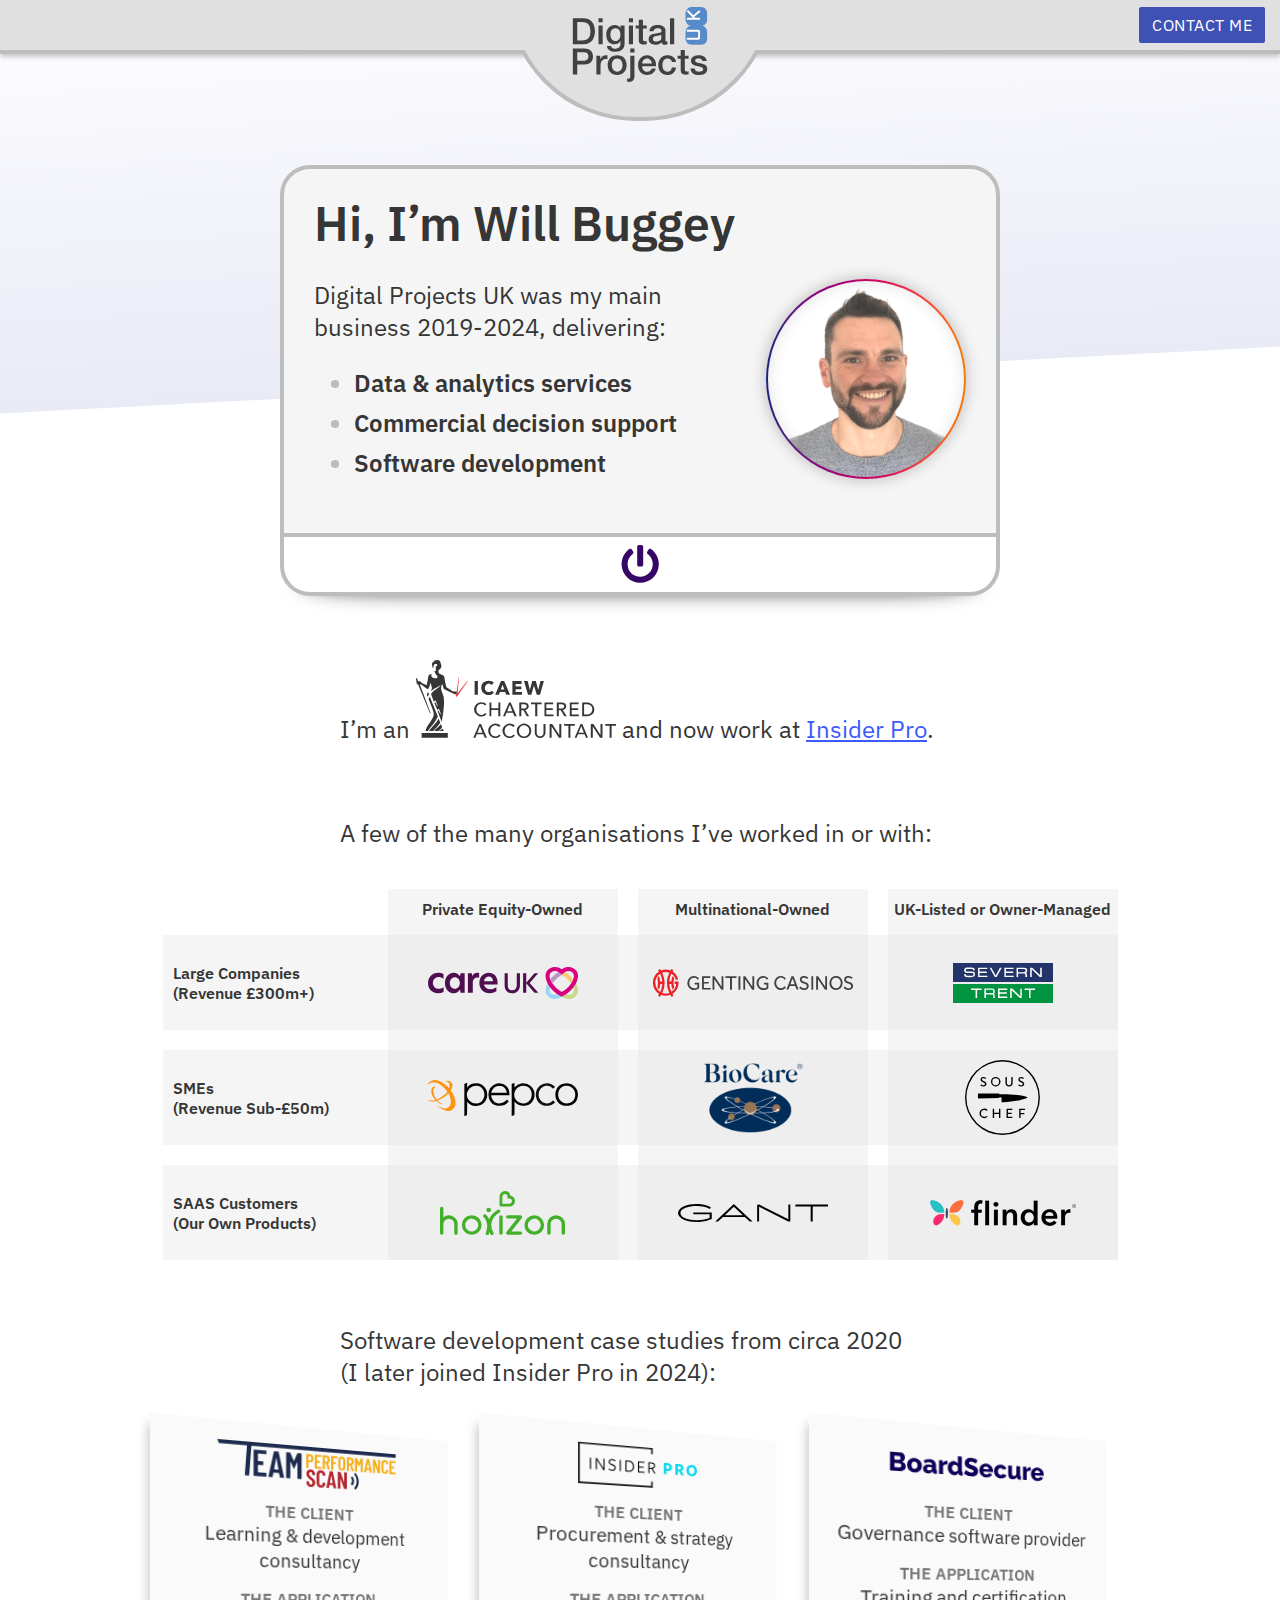
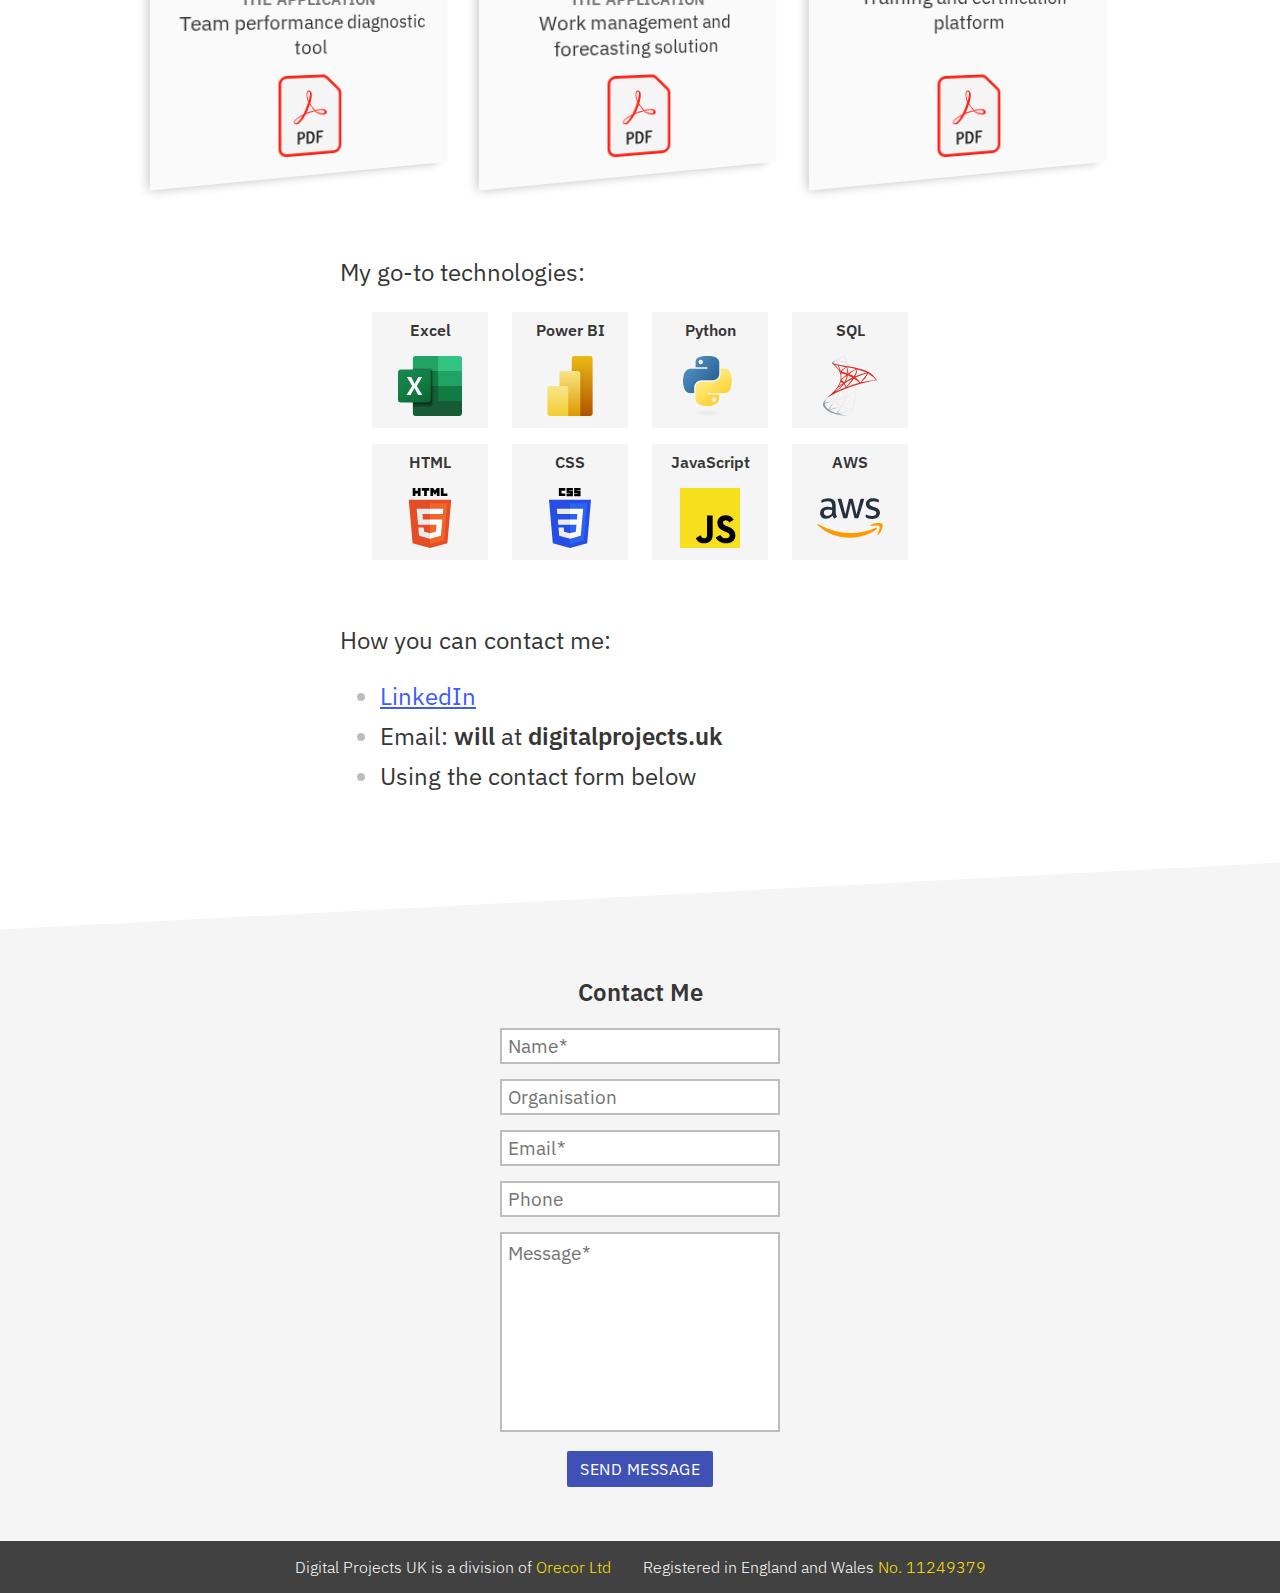
<file: index.html>
<!DOCTYPE html>
<html lang="en">

<head>

  <title>Digital Projects UK | Will Buggey</title>
  <meta name="description"
    content="From 2019 to 2024, Digital Projects UK delivered commercially-focused consultancy services and software development.">
  <meta charset="utf-8">
  <meta name="viewport" content="width=device-width, initial-scale=1, minimum-scale=1">

  <link rel="icon" href="static/favicon/favicon.ico">
  <link rel="apple-touch-icon" sizes="180x180" href="static/favicon/apple-touch-icon.png">
  <link rel="icon" type="image/png" sizes="32x32" href="static/favicon/favicon-32x32.png">
  <link rel="icon" type="image/png" sizes="16x16" href="static/favicon/favicon-16x16.png">
  <link rel="manifest" href="static/favicon/site.webmanifest">

  <!-- Open Graph protocol markup -->
  <meta prefix="og: http://ogp.me/ns#" property="og:type" content="website">
  <meta prefix="og: http://ogp.me/ns#" property="og:title"
    content="Digital Projects UK | Will Buggey">
  <meta prefix="og: http://ogp.me/ns#" property="og:description"
    content="From 2019 to 2024, Digital Projects UK delivered commercially-focused consultancy services and software development">
  <meta prefix="og: http://ogp.me/ns#" property="og:image"
    content="https://www.digitalprojects.uk/static/open_graph.jpg">
  <meta prefix="og: http://ogp.me/ns#" property="og:url" content="https://www.digitalprojects.uk/">
  <meta prefix="og: http://ogp.me/ns#" property="og:site_name" content="Digital Projects UK">

  <!-- Twitter Card Markup -->
  <meta name="twitter:card" content="summary_large_image">
  <meta name="twitter:title" content="Digital Projects UK | Will Buggey">
  <meta name="twitter:description"
    content="From 2019 to 2024, Digital Projects UK delivered commercially-focused consultancy services and software development">
  <meta name="twitter:image" content="https://www.digitalprojects.uk/static/open_graph.jpg">
  <meta name="twitter:image:alt" content="Will Buggey, Founder of Digital Projects UK">

  <script
    type="application/ld+json">{"@context":"https://schema.org","@type":"WebSite","url":"https://www.digitalprojects.uk/","name":"Digital Projects UK"}</script>

  <script src="https://ajax.googleapis.com/ajax/libs/jquery/3.4.1/jquery.min.js"></script>
  <link href="https://fonts.googleapis.com/css2?family=IBM+Plex+Sans:wght@400;600&display=swap" rel="stylesheet">

  <script src="z001.js"></script>
  <link rel="stylesheet" type="text/css" href="z001.css">

</head>

<body>

  <svg style="display: none;" xmlns="http://www.w3.org/2000/svg">
    <symbol id="pdf_icon_symbol" viewBox="0 0 213.5 262.5">
      <style>
        .a6 {
          fill: rgb(255, 33, 22);
        }

        .b6 {
          fill: rgb(44, 44, 44);
        }
      </style>
      <path
        d="M27.1 0C12.2 0 0 12.2 0 27.1L0 235.4C0 250.3 12.2 262.5 27.1 262.5L186.4 262.5C201.3 262.5 213.5 250.3 213.5 235.4L213.5 64.1C213.5 64.1 213.9 59.1 211.7 54.2 209.7 49.7 206.4 46.5 206.4 46.5 206.3 46.5 206.3 46.5 206.3 46.4L166.8 7.7C166.8 7.7 166.8 7.6 166.8 7.6 166.8 7.6 163.4 4.4 158.4 2.3 152.5-0.3 146.4 0 146.4 0L146.5 0 27.1 0Z"
        class="a6"></path>
      <path
        d="M27.1 8.9L146.5 8.9C146.5 8.9 146.6 8.9 146.6 8.9 146.6 8.9 151.4 9 154.9 10.5 158.2 11.9 160.6 14.1 160.6 14.1 160.6 14.1 160.6 14.1 160.6 14.1L200.1 52.8C200.1 52.8 202.4 55.3 203.6 57.9 204.5 59.9 204.6 63.8 204.6 63.8 204.6 63.8 204.6 63.9 204.6 63.9L204.6 235.4C204.6 245.5 196.5 253.6 186.4 253.6L27.1 253.6C16.9 253.6 8.9 245.5 8.9 235.4L8.9 27.1C8.9 17 16.9 8.9 27.1 8.9L27.1 8.9Z"
        fill="rgb(245,245,245)"></path>
      <path
        d="M53.3 156.3C47.2 150.2 53.8 141.7 71.8 132.8L83.1 127.2 87.5 117.5C90 112.2 93.6 103.5 95.6 98.3L99.2 88.7 96.7 81.6C93.6 72.8 92.5 59.7 94.5 55 97.1 48.6 105.8 49.3 109.2 56.1 111.9 61.5 111.6 71.2 108.5 83.4L105.9 93.4 108.2 97.3C109.4 99.4 113.1 104.5 116.4 108.6L122.5 116.2 130 115.2C154.1 112 162.4 117.4 162.4 125.1 162.4 134.7 143.5 135.5 127.6 124.4 124 121.9 121.5 119.4 121.5 119.4 121.5 119.4 111.6 121.4 106.7 122.7 101.6 124.1 99.1 124.9 91.7 127.4 91.7 127.4 89.1 131.2 87.4 134 81.1 144.2 73.7 152.6 68.5 155.7 62.6 159.2 56.4 159.4 53.3 156.3L53.3 156.3ZM62.9 152.9C66.4 150.7 73.3 142.5 78.2 134.8L80.1 131.7 71.2 136.2C57.5 143.1 51.2 149.6 54.5 153.6 56.3 155.8 58.5 155.6 62.9 152.9ZM152.2 127.8C155.6 125.4 155.1 120.7 151.3 118.8 148.3 117.3 145.9 117 138.2 117.1 133.5 117.4 125.9 118.4 124.6 118.6 124.6 118.6 128.8 121.5 130.6 122.6 133.1 124 139.1 126.6 143.5 128 147.8 129.3 150.3 129.2 152.2 127.8L152.2 127.8ZM116.3 112.9C114.3 110.7 110.8 106.3 108.6 102.9 105.7 99.2 104.3 96.5 104.3 96.5 104.3 96.5 102.2 103.3 100.4 107.3L95.1 120.6 93.5 123.6C93.5 123.6 101.8 120.9 106 119.8 110.5 118.7 119.6 116.9 119.6 116.9L116.3 112.9ZM104.7 66.5C105.3 62.1 105.5 57.8 104.1 55.6 100.2 51.3 95.5 54.9 96.3 65 96.5 68.4 97.4 74.2 98.5 77.8L100.6 84.3 102 79.4C102.8 76.7 104 70.9 104.7 66.5L104.7 66.5Z"
        class="a6"></path>
      <path
        d="M63.7 184.7L73.7 184.7Q78.4 184.7 81.4 185.6 84.4 186.5 86.4 189.6 88.5 192.6 88.5 196.9 88.5 200.9 86.8 203.8 85.2 206.6 82.4 207.9 79.6 209.2 73.8 209.2L70.4 209.2 70.4 224.9 63.7 224.9 63.7 184.7ZM70.4 189.8L70.4 203.8 73.7 203.8Q78.1 203.8 79.8 202.2 81.5 200.5 81.5 196.8 81.5 194.1 80.4 192.4 79.2 190.6 77.9 190.2 76.6 189.8 73.7 189.8L70.4 189.8Z"
        class="b6"></path>
      <path
        d="M93.5 184.7L102.6 184.7Q109.2 184.7 113.1 187 117 189.3 119 193.9 121 198.5 121 204.1 121 210 119.2 214.6 117.4 219.2 113.7 222 110 224.9 103.1 224.9L93.5 224.9 93.5 184.7ZM100.2 190L100.2 219.5 103 219.5Q108.8 219.5 111.4 215.5 114 211.5 114 204.8 114 190 103 190L100.2 190Z"
        class="b6"></path>
      <path
        d="M127.4 184.7L149.7 184.7 149.7 190 134.1 190 134.1 202 146.6 202 146.6 207.3 134.1 207.3 134.1 224.9 127.4 224.9 127.4 184.7Z"
        class="b6"></path>
    </symbol>
  </svg>

  <nav class="c-topbar">

    <div class="c-topbar__logo js-scrolltotop">
      <svg xmlns="http://www.w3.org/2000/svg" viewBox="-649.1 104.5 276.5 154" width="135" height="75">
        <style>
          .a1 {
            fill: rgb(65, 65, 65);
          }

          .b1 {
            fill: rgb(87, 138, 200);
          }

          .c1 {
            fill: rgb(255, 255, 255);
          }

          .d1 {
            fill-opacity: 0;
          }
        </style><a xlink:href="#js-top">
          <path
            d="M-639.7 197.3L-625.9 197.3C-621 197.3-616.7 199.1-616.7 206.2 -616.7 212.9-621.9 215-626.1 215L-639.7 215 -639.7 197.3ZM-649.1 243.1L-639.7 243.1 -639.7 222.6 -625.5 222.6C-610.3 222.7-607.4 212.8-607.4 206.2 -607.4 199.6-610.3 189.7-625.5 189.7L-649.1 189.7 -649.1 243.1ZM-600.4 243.1L-591.9 243.1 -591.9 224.7C-591.9 216.2-587.2 211.5-581.4 211.5 -580.2 211.5-578.9 211.7-577.7 211.9L-577.7 203.6C-578.5 203.6-579 203.4-581 203.4 -586.2 203.4-591.3 207.8-592.3 211.9L-592.4 211.9 -592.4 204.5 -600.4 204.5 -600.4 243.1ZM-557.7 237.4C-565.3 237.4-568.7 230.5-568.7 223.8 -568.7 217.1-565.3 210.1-557.7 210.1 -550.1 210.1-546.7 217.1-546.7 223.8 -546.7 230.5-550.1 237.4-557.7 237.4ZM-557.7 244.2C-545.3 244.2-538.2 235.6-538.2 223.8 -538.2 211.9-545.3 203.4-557.7 203.4 -570.1 203.4-577.2 211.9-577.2 223.8 -577.2 235.6-570.1 244.2-557.7 244.2ZM-530.8 246C-530.8 249.9-531.1 251.7-534.3 251.7 -535.1 251.7-536.1 251.6-537.2 251.4L-537.2 258.2C-536.1 258.3-535 258.5-533.4 258.5 -525.4 258.5-522.3 254.1-522.3 246.4L-522.3 204.5 -530.8 204.5 -530.8 246ZM-530.8 197.8L-522.3 197.8 -522.3 189.7 -530.8 189.7 -530.8 197.8ZM-478 226C-476.5 214.4-484 203.4-496.2 203.4 -507.7 203.4-514.9 212.8-514.9 223.8 -514.9 235.7-508.1 244.2-496 244.2 -487.5 244.2-480.3 239.5-478.5 231L-486.6 231C-488.1 235.3-491 237.4-496 237.4 -503.1 237.4-506.4 232.1-506.4 226L-478 226ZM-506.4 220.4C-506.2 214.6-502.1 210.1-496.2 210.1 -490.4 210.1-486.8 215-486.5 220.4L-506.4 220.4ZM-436.8 217.4C-437.6 207.9-445.3 203.4-454.2 203.4 -467 203.4-473.3 212.5-473.3 224.2 -473.3 235.6-466.7 244.2-454.5 244.2 -444.6 244.2-438.4 238.6-436.8 228.6L-445.3 228.6C-446.2 234.1-449.6 237.4-454.5 237.4 -461.9 237.4-464.8 230.6-464.8 224.2 -464.8 212.5-458.6 210.1-454.2 210.1 -449.5 210.1-446 212.7-445.3 217.4L-436.8 217.4ZM-433.7 210.8L-427.3 210.8 -427.3 233.6C-427.2 240.1-425.5 243.5-416.6 243.5 -414.7 243.5-413 243.2-411.1 243.1L-411.1 236.5C-412.3 236.8-413.5 236.8-414.7 236.8 -418.5 236.8-418.8 235-418.8 231.5L-418.8 210.8 -411.1 210.8 -411.1 204.5 -418.8 204.5 -418.8 192.9 -427.3 192.9 -427.3 204.5 -433.7 204.5 -433.7 210.8ZM-407 230.7C-406.9 239.8-399.6 244.2-389.9 244.2 -381.9 244.2-372.6 240.8-372.6 231.6 -372.6 224-378.9 221.7-385.1 220.3 -391.4 218.9-397.7 218.3-397.7 214.1 -397.7 210.7-393.1 210.1-390.7 210.1 -386.9 210.1-383.6 211.3-382.8 215.3L-373.9 215.3C-375 206.7-382.1 203.4-390.1 203.4 -397.1 203.4-406.2 206-406.2 214.5 -406.2 222.3-400.1 224.6-393.8 225.9 -387.6 227.3-381.4 227.9-381.2 232.4 -380.9 236.8-386.5 237.4-389.8 237.4 -394.3 237.4-398.1 235.6-398.5 230.7L-407 230.7Z"
            class="a1"></path>
          <path
            d="M-639.7 135.3L-630.5 135.3C-615.9 135.3-612.7 143.7-612.7 154.4 -612.7 165.1-615.9 173.5-630.5 173.5L-639.7 173.5 -639.7 135.3ZM-649.1 181.1L-627 181.1C-610.5 181.1-603.4 169.1-603.4 154.4 -603.4 139.7-610.5 127.7-627 127.7L-649.1 127.7 -649.1 181.1ZM-596.1 181.1L-587.5 181.1 -587.5 142.4 -596.1 142.4 -596.1 181.1ZM-596.1 135.8L-587.5 135.8 -587.5 127.7 -596.1 127.7 -596.1 135.8ZM-561.4 174.4C-568.5 174.4-571.6 167.9-571.6 161.6 -571.6 155.1-569 148.1-561.4 148.1 -554 148.1-551 154.2-551 160.9 -551 167.5-553.9 174.4-561.4 174.4ZM-542.5 142.4L-551 142.4 -551 147.7 -551.2 147.7C-553.4 143.4-557.8 141.4-562.6 141.4 -573.6 141.4-580.1 150.4-580.1 160.8 -580.1 171.8-575 181.1-562.8 181.1 -558 181.1-553.6 178.6-551.2 174.3L-551 174.3 -551 180.2C-551 186.6-554.1 190.1-561 190.1 -565.3 190.1-569.2 189.3-570.3 184.4L-578.8 184.4C-578 193.4-569.3 196.4-561.5 196.4 -549.3 196.4-542.5 190.7-542.5 179.1L-542.5 142.4ZM-533.7 181.1L-525.2 181.1 -525.2 142.4 -533.7 142.4 -533.7 181.1ZM-533.7 135.8L-525.2 135.8 -525.2 127.7 -533.7 127.7 -533.7 135.8ZM-519.8 148.8L-513.3 148.8 -513.3 171.6C-513.2 178-511.5 181.5-502.6 181.5 -500.8 181.5-499 181.2-497.1 181L-497.1 174.4C-498.3 174.7-499.5 174.7-500.7 174.7 -504.5 174.7-504.8 172.9-504.8 169.4L-504.8 148.8 -497.1 148.8 -497.1 142.4 -504.8 142.4 -504.8 130.8 -513.3 130.8 -513.3 142.4 -519.8 142.4 -519.8 148.8ZM-467.1 168.1C-467.1 173.5-472.9 175.4-476.7 175.4 -479.7 175.4-484.5 174.3-484.5 170.5 -484.5 166-481.2 164.6-477.6 164 -473.8 163.4-469.7 163.4-467.1 161.7L-467.1 168.1ZM-458.6 152.6C-458.6 144.4-466.5 141.4-474.1 141.4 -482.6 141.4-491 144.3-491.6 154.2L-483.1 154.2C-482.7 150.1-479.4 148.1-474.6 148.1 -471.1 148.1-466.6 148.9-466.6 153.4 -466.6 158.4-472 157.7-478.2 158.8 -485.4 159.6-493.1 161.2-493.1 170.9 -493.1 178.4-486.8 182.1-479.8 182.1 -475.3 182.1-469.8 180.7-466.4 177.4 -465.8 181-463.3 182.1-459.9 182.1 -458.4 182.1-455.7 181.6-454.5 181.2L-454.5 175.3C-455.4 175.4-456 175.4-456.6 175.4 -458.1 175.4-458.6 174.6-458.6 172.5L-458.6 152.6ZM-449.2 181.1L-440.6 181.1 -440.6 127.7 -449.2 127.7 -449.2 181.1Z"
            class="a1"></path>
          <path
            d="M-417.5 167.8L-417.5 157.7 -417.5 157.7Q-417.5 154.4-416.5 151.7L-416.5 151.7 -416.5 151.7Q-415.5 149-413.8 147.1L-413.8 147.1 -413.8 147.1Q-412.1 145.3-409.9 144.2L-409.9 144.2 -409.9 144.2Q-407.6 143.2-405 143.2L-405 143.2 -385.1 143.2 -385.1 143.2Q-382.6 143.2-380.3 144.2L-380.3 144.2 -380.3 144.2Q-378 145.3-376.3 147.1L-376.3 147.1 -376.3 147.1Q-374.6 149-373.7 151.7L-373.7 151.7 -373.7 151.7Q-372.7 154.4-372.7 157.7L-372.7 157.7 -372.7 167.8 -372.7 167.8Q-372.7 171.1-373.7 173.8L-373.7 173.8 -373.7 173.8Q-374.6 176.4-376.3 178.3L-376.3 178.3 -376.3 178.3Q-378 180.2-380.3 181.2L-380.3 181.2 -380.3 181.2Q-382.6 182.2-385.1 182.2L-385.1 182.2 -405 182.2 -405 182.2Q-407.6 182.2-409.9 181.2L-409.9 181.2 -409.9 181.2Q-412.1 180.2-413.8 178.3L-413.8 178.3 -413.8 178.3Q-415.5 176.4-416.5 173.8L-416.5 173.8 -416.5 173.8Q-417.5 171.1-417.5 167.8L-417.5 167.8Z"
            class="b1"></path>
          <path
            d="M-391.5 171.6L-414.6 171.6 -414.6 167.7 -391.5 167.7 -391.5 155.1 -414.6 155.1 -414.6 151.2 -391.5 151.2 -391.5 151.2Q-390.7 151.2-390 151.5L-390 151.5 -390 151.5Q-389.2 151.8-388.7 152.3L-388.7 152.3 -388.7 152.3Q-388.2 152.9-387.9 153.6L-387.9 153.6 -387.9 153.6Q-387.5 154.3-387.5 155.1L-387.5 155.1 -387.5 167.7 -387.5 167.7Q-387.5 168.5-387.9 169.2L-387.9 169.2 -387.9 169.2Q-388.2 169.9-388.7 170.5L-388.7 170.5 -388.7 170.5Q-389.2 171-390 171.3L-390 171.3 -390 171.3Q-390.7 171.6-391.5 171.6L-391.5 171.6Z"
            class="c1"></path>
          <path
            d="M-417.5 129L-417.5 118.9 -417.5 118.9Q-417.5 115.6-416.5 113L-416.5 113 -416.5 113Q-415.5 110.3-413.8 108.4L-413.8 108.4 -413.8 108.4Q-412.1 106.5-409.9 105.5L-409.9 105.5 -409.9 105.5Q-407.6 104.5-405 104.5L-405 104.5 -385.1 104.5 -385.1 104.5Q-382.6 104.5-380.3 105.5L-380.3 105.5 -380.3 105.5Q-378 106.5-376.3 108.4L-376.3 108.4 -376.3 108.4Q-374.6 110.3-373.7 113L-373.7 113 -373.7 113Q-372.7 115.6-372.7 118.9L-372.7 118.9 -372.7 129 -372.7 129Q-372.7 132.3-373.7 135L-373.7 135 -373.7 135Q-374.6 137.7-376.3 139.6L-376.3 139.6 -376.3 139.6Q-378 141.5-380.3 142.5L-380.3 142.5 -380.3 142.5Q-382.6 143.5-385.1 143.5L-385.1 143.5 -405 143.5 -405 143.5Q-407.6 143.5-409.9 142.5L-409.9 142.5 -409.9 142.5Q-412.1 141.5-413.8 139.6L-413.8 139.6 -413.8 139.6Q-415.5 137.7-416.5 135L-416.5 135 -416.5 135Q-417.5 132.3-417.5 129L-417.5 129Z"
            class="b1"></path>
          <path
            d="M-389.5 111.1L-401.5 121.6 -412.1 110.8 -415.2 113.4 -402.2 126.6 -414.6 126.6 -414.6 130.5 -387.5 130.5 -387.5 126.6 -397.5 126.6 -399.2 124.5 -386.9 114 -389.5 111.1Z"
            class="c1"></path>
          <rect x="-649.1" y="104.5" width="276.5" height="154" transform="matrix(1 0 0 1 0 0)" class="d1"></rect>
        </a>
      </svg>
    </div>

    <div class="c-topbar__button">
      <a class="c-button js-scrolltocontact">CONTACT<span id="contact_us_us"> ME</span></a>
    </div>

  </nav>

  <div id="js-top" class="l-device">
    <div class="c-device">
      <div class="c-device__top">
        &#9679;
      </div>
      <div class="c-device__middle">
        <h1 class="c-device__header">Hi, I’m Will&nbsp;Buggey</h1>
        <div class="c-device__content">
          <div class="c-device__text">
            <p class="c-device__text">Digital Projects UK was my main business 2019‑2024, delivering:</p>
            <ul class="c-device__text h-strong">
              <li>Data &amp; analytics services</li>
              <li>Commercial decision support</li>
              <li>Software development</li>
            </ul>
          </div>
          <div class="c-device__imagewrapper">
            <img class="c-device__image" src="static/will_buggey.png" alt="Will Buggey">
          </div>

        </div>
      </div>
      <div class="c-device__bottom">
        <svg class="c-device__power" xmlns="http://www.w3.org/2000/svg" viewBox="0 0 512 512" width="38.4"
          height="38.4">
          <path fill="currentColor"
            d="M400 54.1c63 45 104 118.6 104 201.9 0 136.8-110.8 247.7-247.5 248C120 504.3 8.2 393 8 256.4 7.9 173.1 48.9 99.3 111.8 54.2c11.7-8.3 28-4.8 35 7.7L162.6 90c5.9 10.5 3.1 23.8-6.6 31-41.5 30.8-68 79.6-68 134.9-.1 92.3 74.5 168.1 168 168.1 91.6 0 168.6-74.2 168-169.1-.3-51.8-24.7-101.8-68.1-134-9.7-7.2-12.4-20.5-6.5-30.9l15.8-28.1c7-12.4 23.2-16.1 34.8-7.8zM296 264V24c0-13.3-10.7-24-24-24h-32c-13.3 0-24 10.7-24 24v240c0 13.3 10.7 24 24 24h32c13.3 0 24-10.7 24-24z"
            class=""></path>
        </svg>
      </div>
    </div>
  </div>
  <div class="l-narrative l-narrative--spaceunder">
    <div class="c-narrative">
      <p>I’m an <img width="200" src="static/logos/icaew.svg" alt="ICAEW Chartered Accountant">
        <span style="white-space: nowrap;">and now work at <a href="https://www.insiderpro.co.uk" target="_blank">Insider&nbsp;Pro</a>.</span>
      </p>
    </div>
  </div>
  <div class="l-narrative">
    <div class="c-narrative">
      <p>A few of the many organisations I’ve worked in or with:</p>
    </div>
  </div>
  <div class="l-logotable">
    <div class="c-logotable">
      <div class="c-logotable__row">
        <div class="c-logotable__box c-logotable__box--leftheader">
          <div class="c-logotable__topheader">&#8203;</div>
          <div class="c-logotable__logowrapper">
            <div>Large Companies<br>(Revenue £300m+)</div>
          </div>
        </div>
        <div class="c-logotable__box">
          <div class="c-logotable__topheader">Private Equity-Owned</div>
          <div class="c-logotable__logowrapper">
            <img width="150" src="static/logos/careuk.svg" alt="Care UK logo">
          </div>

        </div>
        <div class="c-logotable__box">
          <div class="c-logotable__topheader">Multinational-Owned</div>
          <div class="c-logotable__logowrapper"><img width="200" src="static/logos/genting.svg"
              alt="Genting Casinos logo"></div>

        </div>
        <div class="c-logotable__box">
          <div class="c-logotable__topheader">UK-Listed<span class="c-logotable__largeonly"> or Owner-Managed</span>
          </div>
          <div class="c-logotable__logowrapper"><img width="100" src="static/logos/severntrent.svg"
              alt="Severn Trent logo"></div>
        </div>
      </div>
      <div class="c-logotable__row">
        <div class="c-logotable__box c-logotable__box--leftheader">
          <div class="c-logotable__topheader">&#8203;</div>
          <div class="c-logotable__logowrapper">
            <div>SMEs<br>(Revenue Sub-£50m)</div>
          </div>
        </div>
        <div class="c-logotable__box">
          <div class="c-logotable__topheader">Private Equity-Owned</div>
          <div class="c-logotable__logowrapper"><img width="150" src="static/logos/pepco.svg" alt="PEPCO logo"></div>

        </div>
        <div class="c-logotable__box">
          <div class="c-logotable__topheader">Multinational-Owned</div>
          <div class="c-logotable__logowrapper"><img width="100" src="static/logos/biocare.png" alt="BioCare logo">
          </div>

        </div>
        <div class="c-logotable__box">
          <div class="c-logotable__topheader">UK Owner-Managed</div>
          <div class="c-logotable__logowrapper"><img width="75" src="static/logos/souschef.svg" alt="Sous Chef logo">
          </div>
        </div>
      </div>
      <div class="c-logotable__row">
        <div class="c-logotable__box c-logotable__box--leftheader">
          <div class="c-logotable__topheader">&#8203;</div>
          <div class="c-logotable__logowrapper">
            <div>SAAS Customers<br>(Our Own Products)</div>
          </div>
        </div>
        <div class="c-logotable__box">
          <div class="c-logotable__topheader">Private Equity-Owned</div>
          <div class="c-logotable__logowrapper"><img width="125" src="static/logos/horizon.svg"
              alt="Horizon Care and Education logo"></div>

        </div>
        <div class="c-logotable__box">
          <div class="c-logotable__topheader">Multinational-Owned</div>
          <div class="c-logotable__logowrapper"><img width="150" src="static/logos/gant.svg" alt="GANT logo"></div>

        </div>
        <div class="c-logotable__box">
          <div class="c-logotable__topheader">UK Owner-Managed</div>
          <div class="c-logotable__logowrapper"><img width="150" src="static/logos/flinder.png" alt="Flinder logo">
          </div>
        </div>
      </div>
    </div>
  </div>
  <div class="l-narrative">
    <div class="c-narrative">
      <p>Software development case studies from circa 2020 (I&nbsp;later joined Insider&nbsp;Pro in 2024):</p>
    </div>
  </div>

  <div class="l-cases">
    <div class="c-cases">
      <div class="c-cases__part">
        <a class="c-cases__top" href="digital-projects-uk-case-study-fruitful-group.pdf" target="_blank"
          title="View Team Performance Scan case study (PDF)">
          <div class="c-cases__logo">
            <img height="40" src="static/logos/tps.svg" alt="Team Performance Scan logo">
          </div>
          <h3 class="c-cases__subheader">THE CLIENT</h3>
          <p class="c-cases__text">Learning & development consultancy</p>
          <h3 class="c-cases__subheader">THE APPLICATION</h3>
          <p class="c-cases__text">Team performance diagnostic tool</p>
        </a>
        <a class="c-cases__bottom" href="digital-projects-uk-case-study-fruitful-group.pdf" target="_blank"
          title="View Team Performance Scan case study (PDF)">
          <div class="c-cases-icon">
            <svg xmlns="http://www.w3.org/2000/svg" width="65" height="80">
              <use xlink:href="#pdf_icon_symbol"></use>
            </svg>
          </div>
        </a>
      </div>
      <div class="c-cases__part">
        <a class="c-cases__top" href="digital-projects-uk-case-study-insider-pro.pdf" target="_blank"
          title="View Insider Pro case study (PDF)">
          <div class="c-cases__logo">
            <img height="40" src="static/logos/insiderpro.svg" alt="Insider Pro logo">
          </div>
          <h3 class="c-cases__subheader">THE CLIENT</h3>
          <p class="c-cases__text">Procurement &amp; strategy consultancy</p>
          <h3 class="c-cases__subheader">THE APPLICATION</h3>
          <p class="c-cases__text">Work management and forecasting solution</p>
        </a>
        <a class="c-cases__bottom" href="digital-projects-uk-case-study-insider-pro.pdf" target="_blank"
          title="View Insider Pro case study (PDF)">
          <div class="c-cases-icon">
            <svg xmlns="http://www.w3.org/2000/svg" width="65" height="80">
              <use xlink:href="#pdf_icon_symbol"></use>
            </svg>
          </div>
        </a>
      </div>
      <div class="c-cases__part">
        <a class="c-cases__top" href="digital-projects-uk-case-study-boardsecure.pdf" target="_blank"
          title="View BoardSecure case study (PDF)">

          <div class="c-cases__logo">
            <img height="30" src="static/logos/boardsecure.svg" alt="BoardSecure logo">
          </div>
          <h3 class="c-cases__subheader">THE CLIENT</h3>
          <p class="c-cases__text">Governance software provider</p>
          <h3 class="c-cases__subheader">THE APPLICATION</h3>
          <p class="c-cases__text">Training and certification platform</p>
        </a>
        <a class="c-cases__bottom" href="digital-projects-uk-case-study-boardsecure.pdf" target="_blank"
          title="View BoardSecure case study (PDF)">
          <div class="c-cases-icon">
            <svg xmlns="http://www.w3.org/2000/svg" width="65" height="80">
              <use xlink:href="#pdf_icon_symbol"></use>
            </svg>
          </div>
        </a>
      </div>
    </div>
  </div>

  <div class="l-narrative">
    <div class="c-narrative">
      <p>My go‑to technologies:</p>
    </div>
  </div>

  <div class="l-techstack">
    <div class="c-techstack">
      <div class="c-techstack__row">
        <div class="c-techstack__row">
          <div class="c-techstack__card">
            <div class="c-techstack__header">Excel</div>
            <img height="60" src="static/logos/excel.svg" alt="Microsoft Excel logo">
          </div>
          <div class="c-techstack__card">
            <div class="c-techstack__header">Power BI</div>
            <img height="60" src="static/logos/powerbi.svg" alt="Power BI logo">
          </div>
        </div>
        <div class="c-techstack__row">
          <div class="c-techstack__card">
            <div class="c-techstack__header">Python</div>
            <img height="60" src="static/logos/python.svg" alt="Python logo">
          </div>
          <div class="c-techstack__card">
            <div class="c-techstack__header">SQL</div>
            <img height="60" src="static/logos/sql.svg" alt="SQL logo">
          </div>
        </div>
      </div>
      <div class="c-techstack__row">
        <div class="c-techstack__row">
          <div class="c-techstack__card">
            <div class="c-techstack__header">HTML</div>
            <img height="60" src="static/logos/html.svg" alt="HTML logo">
          </div>
          <div class="c-techstack__card">
            <div class="c-techstack__header">CSS</div>
            <img height="60" src="static/logos/css.svg" alt="CSS logo">
          </div>
        </div>
        <div class="c-techstack__row">
          <div class="c-techstack__card">
            <div class="c-techstack__header">JavaScript</div>
            <img height="60" src="static/logos/javascript.svg" alt="JavaScript logo">
          </div>
          <div class="c-techstack__card">
            <div class="c-techstack__header">AWS</div>
            <img height="40" src="static/logos/aws.svg" alt="AWS logo" style="margin-top: 10px;">
          </div>
        </div>
      </div>
    </div>
  </div>



  <div class="l-narrative l-narrative--spaceunder">
    <div class="c-narrative">
      <p>How you can contact me:</p>
      <ul>
        <li><a href="https://www.linkedin.com/in/will-buggey/" target="_blank" title="Will Buggey LinkedIn">LinkedIn</a>
        </li>
        <li>Email: <strong>will</strong> at <strong>digitalprojects.uk</strong></li>
        <li>Using the contact form below</li>
      </ul>
    </div>
  </div>

  <div id="js-contact" class="l-contact">
    <h2 class="l-contact__header">Contact Me</h2>
    <div class="l-contact__container">
      <form class="c-contactform" id="js-contactform" action="https://formspree.io/mbjzgqyz" method="POST">
        <input class="c-contactform__field" type="text" name="name" maxlength="128" placeholder="Name&#8202;*"
          required="">
        <input class="c-contactform__field" type="text" name="organisation" maxlength="128" placeholder="Organisation">
        <input class="c-contactform__field" type="email" name="email" maxlength="254" placeholder="Email&#8202;*"
          required="">
        <input class="c-contactform__field" type="tel" name="phone" maxlength="17" placeholder="Phone">
        <textarea class="c-contactform__field c-contactform__field--textarea" name="message" cols="40" rows="10"
          placeholder="Message&#8202;*" required=""></textarea>
        <input id="js-faxfield" type="checkbox" name="can_fax" value="1" style="display: none;" tabindex="-1">
        <div class="c-contactform__submit">
          <button class="c-button" type="submit">SEND MESSAGE</button>
        </div>
        <p class="c-contactform__outcome" id="js-formstatus"></p>
      </form>
    </div>
  </div>

  <footer class="c-footer">
    <div class="c-footer__part">Digital Projects UK is a division of <span class="h-colour2">Orecor&nbsp;Ltd</span>
    </div>
    <div class="c-footer__part">Registered in England and Wales <span class="h-colour2">No.&nbsp;11249379</span></div>
  </footer>

  <!-- Statcounter Start -->
  <script>
    var sc_project = 12332073;
    var sc_invisible = 1;
    var sc_security = "cfa63bfb";
    var sc_https = 1;
    var sc_remove_link = 1; 
  </script>
  <script src="https://www.statcounter.com/counter/counter.js" async></script>
  <noscript>
    <div class="statcounter"><img class="statcounter" src="https://c.statcounter.com/12332073/0/cfa63bfb/1/" alt="Web
  Analytics"></div>
  </noscript>
  <!-- Statcounter End  -->

</body>

</html>
</file>
<file: z001.css>
html {
  -webkit-text-size-adjust: 100%;
  -ms-text-size-adjust: 100%;
}

body {
  font-size: 16px;
  font-family: 'IBM Plex Sans', sans-serif;
  color: rgb(54, 54, 54);
  margin: 0;
  overflow-x: hidden
}

h1,
h2,
h3,
h4,
h5,
strong,
.h-strong {
  font-weight: 600;
}

h3,
h4,
h5 {
  font-size: 1.2rem;
}

p,
li {
  font-size: 1.5rem;
}

h1,
h2,
h3,
h4,
h5,
p,
ul {
  margin-top: 0;
}

p,
ul {
  margin-bottom: 1.5rem;
}

li {
  margin-bottom: .5rem;
}

li::marker {
  color: rgb(189, 189, 189);
}

a {
  color: rgb(61, 90, 254);
}

.c-topbar {
  z-index: 10;
  position: fixed;
  height: 50px;
  width: 100%;
  left: 0;
  top: 0;
  border-bottom: 4px solid rgb(189, 189, 189);
  box-shadow: 0 3px 5px 0.3px rgba(0, 0, 0, .24);
}

.c-topbar:after {
  position: absolute;
  z-index: 11;
  left: 50%;
  transform: translateX(-50%);
  margin: -147px 0 0;
  width: 260px;
  height: 260px;
  background: rgb(224, 224, 224);
  border-radius: 130px;
  content: "";
  border: 4px solid rgb(189, 189, 189);
}

.c-topbar:before {
  /* To cover circle border */
  position: absolute;
  z-index: 12;
  width: 100%;
  height: 50px;
  background: rgb(224, 224, 224);
  content: "";
}

.c-topbar__logo {
  position: fixed;
  z-index: 14;
  left: 50%;
  transform: translateX(-50%);
  top: 7px;
}

.c-topbar__button {
  width: 100%;
  position: fixed;
  z-index: 13;
  left: 50%;
  transform: translateX(-50%);
  text-align: right;
  box-sizing: border-box;
  padding: 7px 15px 0 15px;
}

@media (max-width: 575px) {
  .c-topbar {
    max-width: 540px;
  }

  .c-topbar::after {
    left: 73px;
  }

  .c-topbar__logo {
    left: 80px;
  }

  #contact_us_us {
    display: none;
  }
}


.l-device {
  padding: 165px 1.5rem 4rem;
  display: flex;
  justify-content: center;
}

.c-device {
  box-sizing: border-box;
  max-width: 720px;
  position: relative;
}
.c-device::before {
  content: "";
  position: absolute;
  background: linear-gradient(to top,rgb(232, 234, 246),rgba(255,255,255,0));
  width: 100vw;
  height: 100%;
  bottom: 50%;
  left: 50%;
  z-index: -1;
  transform: translateX(-50%) skew(0, -3deg);
}

.c-device__top {
  display: none;
  justify-content: center;
  align-items: center;
  border-top: 4px solid rgb(189, 189, 189);
  border-left: 4px solid rgb(189, 189, 189);
  border-right: 4px solid rgb(189, 189, 189);
  border-radius: 30px 30px 0 0;
  background: rgb(255, 255, 255);
  font-size: 38px;
  color: rgb(54, 5, 104);
  height: 55px;
}

.c-device__middle {
  border: 4px solid rgb(189, 189, 189);
  border-radius: 30px 30px 0 0;
  padding: 1.875rem;
  background: rgb(245, 245, 245);
}

.c-device__content {
  display: flex;
  flex-flow: row nowrap;
  justify-content: center;
  column-gap: 20px;
}

.c-device__imagewrapper {
  position: relative;
  min-width: 200px;
  min-height: 200px;
  width: 200px;
  height: 200px;
}

.c-device__imagewrapper::before {
  content: "";
  position: absolute;
  width: 100%;
  height: 100%;
  border-radius: 50%;
  top: 0;
  left: 0;
  background: linear-gradient(to right, #1a237e, #601b81, #8f047b, #b6006e, #d4045c, #e93247, #f4582e, #f57c00);
  box-shadow: 0 0 15px rgba(0, 0, 0, .25);
}

.c-device__image {
  border-radius: 50%;
  width: 196px;
  height: 196px;
  position: absolute;
  top: 2px;
  left: 2px;
}

.c-device__text {
  font-size: 1.5rem;
}

.c-device__bottom {
  display: flex;
  justify-content: center;
  align-items: center;
  border-left: 4px solid rgb(189, 189, 189);
  border-right: 4px solid rgb(189, 189, 189);
  border-bottom: 4px solid rgb(189, 189, 189);
  border-radius: 0 0 30px 30px;
  color: rgb(54, 5, 104);
  background: rgb(255, 255, 255);
  position: relative;
  transition: .5s cubic-bezier(.4, 0, .2, 1);
  height: 55px;
}

.c-device__bottom::after {
  content: "";
  position: absolute;
  z-index: -1;
  box-shadow: 0 0 20px rgba(0, 0, 0, 0.8);
  top: 50%;
  bottom: 0;
  left: 20px;
  right: 20px;
  border-radius: 100px / 10px;
}

.c-device__header {
  font-size: 3rem;
  line-height: 1;
}

.c-device__power {
  cursor: pointer;
}

@-webkit-keyframes timing {
  15% {
    -webkit-transform: translateX(5px);
    transform: translateX(5px)
  }

  30% {
    -webkit-transform: translateX(-5px);
    transform: translateX(-5px)
  }

  50% {
    -webkit-transform: translateX(3px);
    transform: translateX(3px)
  }

  65% {
    -webkit-transform: translateX(-3px);
    transform: translateX(-3px)
  }

  80% {
    -webkit-transform: translateX(2px);
    transform: translateX(2px)
  }

  100% {
    -webkit-transform: translateX(0);
    transform: translateX(0)
  }
}

@keyframes timing {
  15% {
    -webkit-transform: translateX(5px);
    transform: translateX(5px)
  }

  30% {
    -webkit-transform: translateX(-5px);
    transform: translateX(-5px)
  }

  50% {
    -webkit-transform: translateX(3px);
    transform: translateX(3px)
  }

  65% {
    -webkit-transform: translateX(-3px);
    transform: translateX(-3px)
  }

  80% {
    -webkit-transform: translateX(2px);
    transform: translateX(2px)
  }

  100% {
    -webkit-transform: translateX(0);
    transform: translateX(0)
  }
}

.c-device--teeter {
  -webkit-animation: timing 1s ease;
  animation: timing 1s ease;
  -webkit-animation-iteration-count: 1;
  animation-iteration-count: 1;
}

.c-device__power--teeter {
  color: rgb(204, 0, 0);
}

@media (max-width: 575px) {
  .c-device__top {
    display: flex;
  }

  .c-device__middle {
    border-radius: 0;
  }

  .c-device__content {
    flex-flow: row wrap;
  }
}


.l-narrative {
  padding: 0 1.875rem;
  display: flex;
  justify-content: center;
}

.l-narrative--spaceunder {
  margin-bottom: 3rem;
}

.c-narrative {
  box-sizing: border-box;
  width: 600px;
  max-width: 600px;
}

.l-logotable {
  margin-top: 1rem;
  margin-bottom: 4rem;
}

/* .c-logotable {

} */
.c-logotable__row {
  display: flex;
  flex-flow: row wrap;
  justify-content: center;
  row-gap: 1.5rem;
  /* Only impacts when contents wrap */
}

.c-logotable__box {
  display: flex;
  flex-flow: row wrap;
  justify-content: center;
  align-items: stretch;
  width: 250px;
  padding: 10px 0;
  position: relative;
  background: rgb(245, 245, 245);
}

.c-logotable__box:first-child {
  background: none;
}

.c-logotable__row:last-child .c-logotable__box {
  padding-bottom: 0;
}

.c-logotable__box--leftheader {
  justify-content: flex-start;
  width: 215px;
  padding-left: 10px;
  font-weight: 600;
}

.c-logotable__topheader {
  align-self: flex-start;
  width: 100%;
  text-align: center;
  padding: 0 10px;
  margin-bottom: 1rem;
  font-weight: 600;
}

.c-logotable__row:not(:first-child) .c-logotable__topheader {
  display: none;
}

.c-logotable__logowrapper {
  display: flex;
  height: 95px;
  align-items: center;
  width: 100%;
  justify-content: center;
  background: rgb(238, 238, 238);
  z-index: 2;
  position: relative;
}

.c-logotable__box--leftheader .c-logotable__logowrapper {
  justify-content: flex-start;
  background: rgb(245, 245, 245);
  padding-left: 10px;
}

.c-logotable__box:not(:first-child)::before,
.c-logotable__box:not(:first-child) .c-logotable__logowrapper::before,
.c-logotable__box::after,
.c-logotable__box .c-logotable__logowrapper::after {
  content: "";
  width: 10px;
  height: 100%;
  position: absolute;
  background: rgb(255, 255, 255);
  top: 0;
  right: 0;
  z-index: 1;
}

.c-logotable__box::before,
.c-logotable__logowrapper::before {
  left: 0;
}

.c-logotable__box::after,
.c-logotable__logowrapper::after {
  right: 0;
}

.c-logotable__box:not(:first-child) .c-logotable__logowrapper::before,
.c-logotable__box:not(:last-child) .c-logotable__logowrapper::after {
  background: rgb(245, 245, 245);
}

@media (max-width: 991px) {
  .c-logotable__row {
    padding: 0 0 3rem;
  }

  .c-logotable__box {
    width: 100%;
    background: none;
    padding: 0 2rem;
  }

  .c-logotable__topheader {
    text-transform: uppercase;
    color: rgb(158, 158, 158);
    font-weight: 600;
    letter-spacing: 1px;
  }

  .c-logotable__box:not(:first-child) .c-logotable__topheader {
    display: block;
  }

  .c-logotable__box:first-child .c-logotable__topheader {
    display: none;
  }

  .c-logotable__box--leftheader {
    text-align: center;
    font-size: 1.5rem;
    font-weight: 600;
  }

  .c-logotable__box--leftheader .c-logotable__logowrapper {
    justify-content: center;
    background: none;
  }

  .c-logotable__largeonly {
    display: none;
  }

  .c-logotable__logowrapper {
    background: linear-gradient(to right, transparent, rgb(245, 245, 245), transparent)
  }

  .c-logotable__box:not(:first-child)::before,
  .c-logotable__box:not(:first-child) .c-logotable__logowrapper::before,
  .c-logotable__box::after,
  .c-logotable__box .c-logotable__logowrapper::after {
    content: none;
  }
}


.l-cases {
  padding: 1rem 2rem;
  display: flex;
  justify-content: center;
  margin-bottom: 4rem;
}

.c-cases {
  display: flex;
  flex-flow: row wrap;
  justify-content: center;
  column-gap: 1.5rem;
  row-gap: 2rem;
  box-sizing: border-box;
  max-width: 965px;
}

.c-cases__part {
  flex-grow: 1;
  flex-shrink: 1;
  flex-basis: 0;
  text-align: center;
  display: flex;
  flex-direction: column;
  transform: perspective(30rem) rotateY(15deg);
  box-shadow: rgba(0, 0, 0, 0.3) -6px 5px 10px -6px;
}

.c-cases__part:hover {
  box-shadow: rgba(0, 0, 0, 0.5) -6px 5px 10px -6px;
}

.c-cases__part:hover .c-cases__top,
.c-cases__part:hover .c-cases__bottom {
  background: rgb(245, 245, 245);
}

.c-cases__top,
.c-cases__bottom {
  flex-grow: 0;
  flex-shrink: 1;
  flex-basis: auto;
  cursor: pointer;
  text-decoration: none;
  color: inherit;
  background: rgb(250, 250, 250);
}

.c-cases__top {
  padding: 1.2rem 1rem 0;
  display: block;
}

.c-cases__bottom {
  padding: 0 0 1rem;
  flex-grow: 1;
  flex-shrink: 1;
  flex-basis: auto;
  display: flex;
  justify-content: center;
  align-items: flex-end;
}

.c-cases__logo {
  height: 40px;
  display: flex;
  justify-content: center;
  align-items: center;
  margin-bottom: 1rem;
}

.c-cases__subheader {
  font-size: 1rem;
  font-weight: 600;
  color: rgb(117, 117, 117);
  margin-bottom: 0;
}

.c-cases__text {
  margin: 0;
  font-size: 1.2rem;
  margin-bottom: 1rem;
}

@media (max-width: 991px) {
  .c-cases__part {
    transform: none;
  }
}

@media (max-width: 767px) {
  .c-cases__part {
    flex: auto;
    max-width: 540px;
  }
}

.l-techstack {
  padding: 0 2rem;
  margin-bottom: 4rem;
}

.c-techstack,
.c-techstack__row {
  display: flex;
  justify-content: center;
  column-gap: 1.5rem;
  row-gap: 1rem;
}
.c-techstack {
  flex-flow: column;
}
.c-techstack__row {
  flex-flow: row wrap;
}

.c-techstack__card {
  background: rgb(245, 245, 245);
  padding: .5rem;
  width: 100px;
  text-align: center;
}

.c-techstack__header {
  font-weight: 600;
  margin-bottom: 1rem;
}

.l-products {
  padding: 0 2rem;
  margin-bottom: 4rem;
}

.c-products {
  display: flex;
  flex-flow: row wrap;
  justify-content: center;
  column-gap: 1.5rem;
  row-gap: 1.5rem;
}

.c-products__card {
  background: rgb(245, 245, 245);
  padding: 1rem;
  width: 300px;
}

.c-products__logo {
  margin-bottom: 1rem;
}

.c-products__link {
  margin-bottom: .5rem;
}

.c-products__text {
  font-size: 1.2rem;
}

.c-products__text:last-child {
  margin-bottom: 0;
}


.l-contact {
  padding: 0 15px 30px;
  position: relative;
  background: rgb(245, 245, 245);
}

.l-contact::before {
  content: "";
  display: block;
  position: absolute;
  background: rgb(245, 245, 245);
  width: 100vw;
  height: 100%;
  top: -5rem;
  left: 50%;
  z-index: -1;
  transform: translateX(-50%) skew(0, -3deg);
}

.l-contact__header {
  margin-top: 10rem;
  text-align: center;
}

.l-contact__container {
  display: flex;
  justify-content: center;
}

.c-contactform {
  width: 280px;
}

.c-contactform__field {
  width: 100%;
  font-family: inherit;
  padding: 0 6px;
  height: 36px;
  border: 2px solid rgb(189, 189, 189);
  margin: 0 0 15px;
  font-size: 1.2rem;
  font-weight: 400;
  background-color: #fff;
  box-sizing: border-box;
  appearance: none;
  -webkit-appearance: none;
  border-radius: 0;
}

.c-contactform__field--textarea {
  resize: none;
  overflow: auto;
  padding: 6px 6px 0;
  height: 200px;
}

.c-contactform__submit {
  text-align: center;
}

.c-contactform__outcome {
  margin-top: 1rem;
  text-align: center;
  color: rgb(237, 33, 124);
  font-weight: 600;
}


.c-button {
  border: none;
  border-radius: 2px;
  color: rgb(255, 255, 255);
  background: rgb(63, 81, 181);
  cursor: pointer;
  display: inline-block;
  font-family: inherit;
  font-size: 16px;
  font-weight: 400;
  letter-spacing: .5px;
  line-height: 36px;
  padding: 0 13px;
}

.c-button:hover {
  background: rgb(48, 63, 159);
}

.h-colour2 {
  color: rgb(255, 230, 0);
}

.c-footer {
  display: flex;
  flex-flow: row wrap;
  justify-content: center;
  padding: 1rem 0;
  text-align: center;
  background: rgb(65, 65, 65);
  color: rgb(255, 255, 255);
  font-weight: 300;
}

.c-footer__part {
  padding: 0 1rem;
}
</file>
